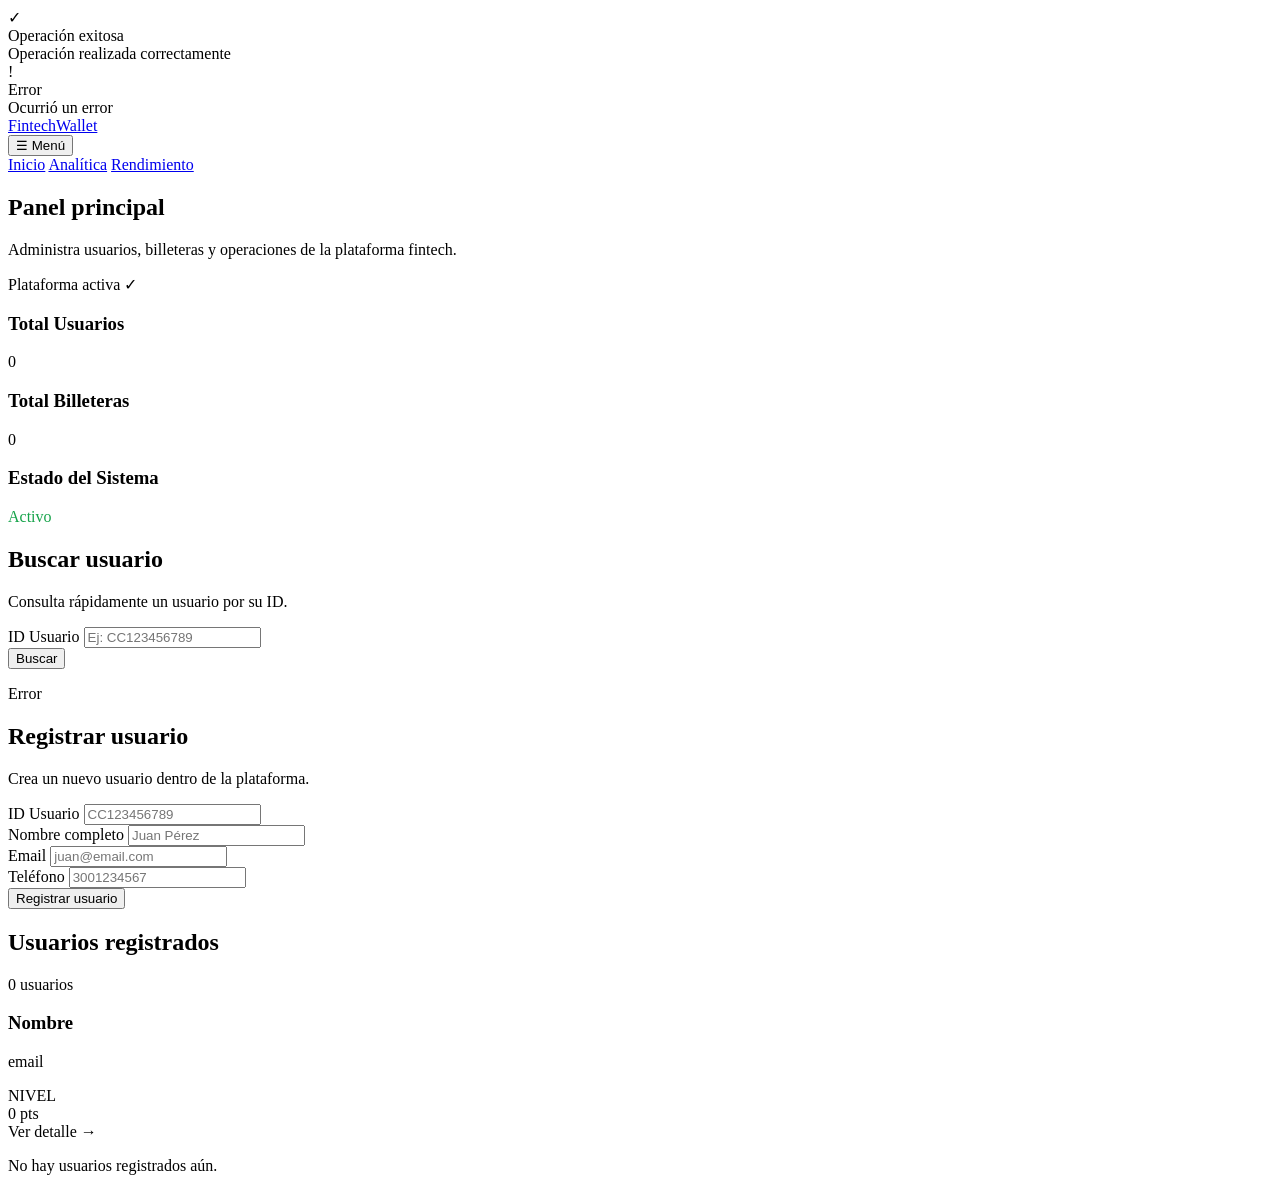
<file: billetera/src/main/resources/templates/index.html>
<!DOCTYPE html>
<html xmlns:th="http://www.thymeleaf.org">
<head>
    <meta charset="UTF-8">
    <title>FintechWallet</title>
<meta name="viewport" content="width=device-width, initial-scale=1.0">
    <link rel="stylesheet" th:href="@{/css/index.css}">
</head>

<body>
    <div th:if="${toast}" class="toast-center toast-success">
    <div class="toast-icon">✓</div>
    <div class="toast-title">Operación exitosa</div>
    <div class="toast-message" th:text="${toast}">
        Operación realizada correctamente
    </div>
</div>

<div th:if="${toastError}" class="toast-center toast-error">
    <div class="toast-icon">!</div>
    <div class="toast-title">Error</div>
    <div class="toast-message" th:text="${toastError}">
        Ocurrió un error
    </div>
</div>
<nav class="navbar">
    <a href="/" class="brand">
        <span class="brand-icon"></span>
        <span>FintechWallet</span>
    </a>

    <div class="menu-wrapper">
        <button type="button" class="menu-btn" onclick="toggleMenu(event)">
            ☰ Menú
        </button>

        <div id="dropdownMenu" class="dropdown-menu">
            <a href="/"> Inicio</a>
            <a href="/analitica">Analítica</a>
            <a href="/rendimiento"> Rendimiento</a>
        </div>
    </div>
</nav>

<div class="container">

    <div class="hero">
        <div>
            <h2>Panel principal</h2>
            <p>Administra usuarios, billeteras y operaciones de la plataforma fintech.</p>
        </div>
        <div class="hero-status">Plataforma activa ✓</div>
    </div>

    <div class="stats">
        <div class="stat-card">
            <h3>Total Usuarios</h3>
            <p th:text="${totalUsuarios}">0</p>
        </div>

        <div class="stat-card">
            <h3>Total Billeteras</h3>
            <p th:text="${totalBilleteras}">0</p>
        </div>

        <div class="stat-card">
            <h3>Estado del Sistema</h3>
            <p style="color:#16a34a;">Activo</p>
        </div>
    </div>

    <div class="dashboard-grid">

        <div>
            <div class="section">
                <h2>Buscar usuario</h2>
                <p class="section-subtitle">Consulta rápidamente un usuario por su ID.</p>

                <form action="/usuario/buscar" method="get" class="search-form">
                    <div class="form-group">
                        <label>ID Usuario</label>
                        <input type="text" name="id" placeholder="Ej: CC123456789" required/>
                    </div>

                    <button type="submit" class="btn btn-secondary" style="margin:0;">
                        Buscar
                    </button>
                </form>

                <p th:if="${errorBusqueda != null}"
                   class="error-msg"
                   th:text="${errorBusqueda}">
                    Error
                </p>
            </div>

            <div class="section">
                <h2>Registrar usuario</h2>
                <p class="section-subtitle">Crea un nuevo usuario dentro de la plataforma.</p>

                <form action="/usuario/registrar" method="post">
                    <div class="form-grid">
                        <div class="form-group">
                            <label>ID Usuario</label>
                            <input type="text" name="id" placeholder="CC123456789" required/>
                        </div>

                        <div class="form-group">
                            <label>Nombre completo</label>
                            <input type="text" name="nombre" placeholder="Juan Pérez" required/>
                        </div>

                        <div class="form-group full">
                            <label>Email</label>
                            <input type="email" name="email" placeholder="juan@email.com" required/>
                        </div>

                        <div class="form-group full">
                            <label>Teléfono</label>
                            <input type="text" name="telefono" placeholder="3001234567" required/>
                        </div>
                    </div>

                    <button type="submit" class="btn">
                        Registrar usuario
                    </button>
                </form>
            </div>
        </div>

        <div class="section users-section">
            <div class="users-header">
                <h2>Usuarios registrados</h2>
                <span class="users-count" th:text="${totalUsuarios} + ' usuarios'">0 usuarios</span>
            </div>

            <div th:if="${totalUsuarios > 0}" class="users-grid">
                <div th:each="usuario : ${usuarios}" class="user-card">
                    <h3 th:text="${usuario.nombre}">Nombre</h3>
                    <p th:text="${usuario.email}">email</p>

                    <span class="badge"
                          th:classappend="${usuario.nivel.name() == 'BRONCE' ? 'badge-bronce' : (usuario.nivel.name() == 'PLATA' ? 'badge-plata' : (usuario.nivel.name() == 'ORO' ? 'badge-oro' : 'badge-platino'))}"
                          th:text="${usuario.nivel}">
                        NIVEL
                    </span>

                    <div class="user-meta">
                        <span class="points">
                            <span th:text="${usuario.puntosTotales}">0</span> pts
                        </span>
                    </div>

                    <a th:href="@{/usuarios/{id}(id=${usuario.id})}" class="btn-outline">
                        Ver detalle →
                    </a>
                </div>
            </div>

            <p th:if="${totalUsuarios == 0}" class="empty">
                No hay usuarios registrados aún.
            </p>
        </div>

    </div>
</div>
<script th:src="@{/js/toast.js}"></script>
<script>
    function toggleMenu(event) {
        event.stopPropagation();
        const menu = document.getElementById('dropdownMenu');
        menu.classList.toggle('show');
    }

    document.addEventListener('click', function(event) {
        const menu = document.getElementById('dropdownMenu');
        const wrapper = document.querySelector('.menu-wrapper');

        if (menu && wrapper && !wrapper.contains(event.target)) {
            menu.classList.remove('show');
        }
    });
     document.addEventListener("DOMContentLoaded", function () {
        const toasts = document.querySelectorAll(".toast-center");

        toasts.forEach(function (toast) {
            setTimeout(function () {
                toast.classList.add("hide");

                setTimeout(function () {
                    toast.remove();
                }, 300);
            }, 2000);
        });
    });
</script>
<script th:src="@{/js/validaciones.js}"></script>
</body>
</html>
</file>
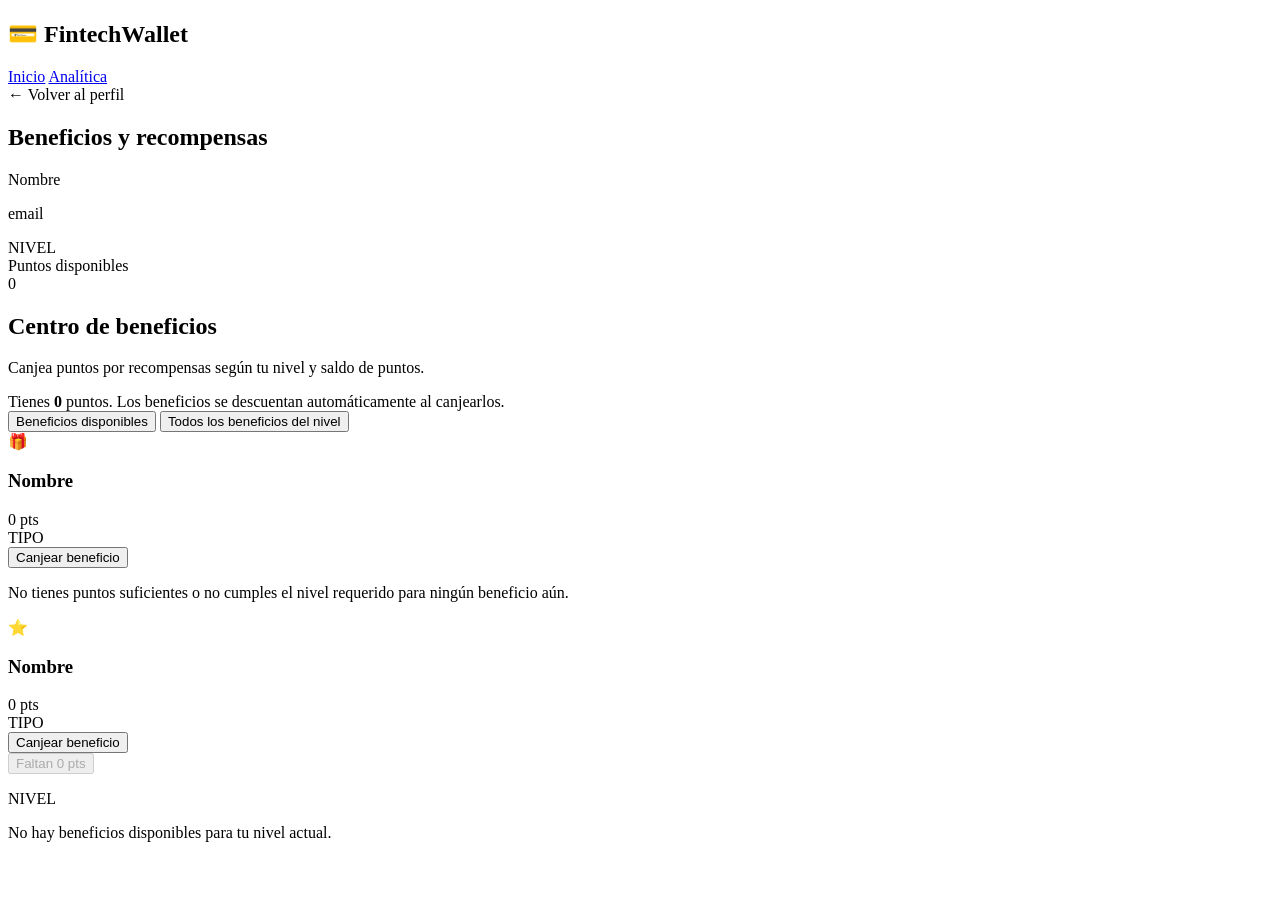
<file: billetera/src/main/resources/templates/beneficios.html>
<!DOCTYPE html>
<html xmlns:th="http://www.thymeleaf.org">
<head>
    <meta name="viewport" content="width=device-width, initial-scale=1.0">
    <meta charset="UTF-8">
    <title>Beneficios - FintechWallet</title>
    <link rel="stylesheet" th:href="@{/css/beneficios.css}"/>
</head>

<body>
<nav class="navbar">
    <h1>💳 FintechWallet</h1>
    <div>
        <a href="/">Inicio</a>
        <a href="/analitica">Analítica</a>
    </div>
</nav>

<div class="container">
    <a th:href="@{/usuarios/{id}(id=${usuario.id})}" class="back-link">← Volver al perfil</a>

    <div class="hero">
        <div>
            <h2>Beneficios y recompensas</h2>
            <p th:text="${usuario.nombre}">Nombre</p>
            <p th:text="${usuario.email}">email</p>
            <span class="badge"
                  th:classappend="${usuario.nivel.name() == 'BRONCE' ? 'badge-bronce' : (usuario.nivel.name() == 'PLATA' ? 'badge-plata' : (usuario.nivel.name() == 'ORO' ? 'badge-oro' : 'badge-platino'))}"
                  th:text="${usuario.nivel}">
                NIVEL
            </span>
        </div>

        <div class="hero-side">
            <div class="puntos-label">Puntos disponibles</div>
            <div class="puntos-big" th:text="${usuario.puntosTotales}">0</div>
        </div>
    </div>

    <div class="section">
        <div class="section-header">
            <div>
                <h2>Centro de beneficios</h2>
                <p class="section-subtitle">Canjea puntos por recompensas según tu nivel y saldo de puntos.</p>
            </div>
        </div>

        <div class="info-puntos">
            Tienes <strong th:text="${usuario.puntosTotales}">0</strong> puntos.
            Los beneficios se descuentan automáticamente al canjearlos.
        </div>

        <div class="tabs">
            <button type="button" class="tab-btn active" onclick="showTab('disponibles', this)">
                Beneficios disponibles
            </button>
            <button type="button" class="tab-btn" onclick="showTab('todos', this)">
                Todos los beneficios del nivel
            </button>
        </div>

        <div id="disponibles" class="tab-content active">
            <div class="beneficios-grid">
                <div th:each="b : ${beneficiosDisponibles}" class="beneficio-card">
                    <div class="beneficio-icon">🎁</div>
                    <h3 th:text="${b.nombre}">Nombre</h3>
                    <div class="beneficio-pts" th:text="${b.puntosRequeridos} + ' pts'">0 pts</div>
                    <span class="beneficio-tipo"
                          th:classappend="|tipo-${b.tipo}|"
                          th:text="${b.tipo}">
                        TIPO
                    </span>

                    <div class="beneficio-actions">
                        <form th:action="@{/beneficios/canjear}" method="post">
                            <input type="hidden" name="usuarioId" th:value="${usuario.id}"/>
                            <input type="hidden" name="beneficioId" th:value="${b.id}"/>
                            <button type="submit" class="btn"
                                    onclick="return confirm('¿Deseas canjear este beneficio?')">
                                Canjear beneficio
                            </button>
                        </form>
                    </div>
                </div>
            </div>

            <p th:if="${beneficiosDisponibles == null}" class="empty">
                No tienes puntos suficientes o no cumples el nivel requerido para ningún beneficio aún.
            </p>
        </div>

        <div id="todos" class="tab-content">
            <div class="beneficios-grid">
                <div th:each="b : ${todosBeneficios}" class="beneficio-card">
                    <div class="beneficio-icon">⭐</div>
                    <h3 th:text="${b.nombre}">Nombre</h3>
                    <div class="beneficio-pts" th:text="${b.puntosRequeridos} + ' pts requeridos'">0 pts</div>
                    <span class="beneficio-tipo"
                          th:classappend="|tipo-${b.tipo}|"
                          th:text="${b.tipo}">
                        TIPO
                    </span>

                    <div class="beneficio-actions" th:if="${usuario.puntosTotales >= b.puntosRequeridos}">
                        <form th:action="@{/beneficios/canjear}" method="post">
                            <input type="hidden" name="usuarioId" th:value="${usuario.id}"/>
                            <input type="hidden" name="beneficioId" th:value="${b.id}"/>
                            <button type="submit" class="btn"
                                    onclick="return confirm('¿Deseas canjear este beneficio?')">
                                Canjear beneficio
                            </button>
                        </form>
                    </div>

                    <div class="beneficio-actions" th:if="${usuario.puntosTotales < b.puntosRequeridos}">
                        <button class="btn-disabled" disabled>
                            Faltan <span th:text="${b.puntosRequeridos - usuario.puntosTotales}">0</span> pts
                        </button>
                    </div>

                    <p class="nivel-req" th:text="'Nivel requerido: ' + ${b.nivelRequerido}">NIVEL</p>
                </div>
            </div>

            <p th:if="${todosBeneficios == null}" class="empty">
                No hay beneficios disponibles para tu nivel actual.
            </p>
        </div>
    </div>
</div>

<script>
    function showTab(tabId, button) {
        document.querySelectorAll('.tab-content').forEach(function(tab) {
            tab.classList.remove('active');
        });

        document.querySelectorAll('.tab-btn').forEach(function(btn) {
            btn.classList.remove('active');
        });

        document.getElementById(tabId).classList.add('active');
        button.classList.add('active');
    }
</script>
</body>
</html>
</file>
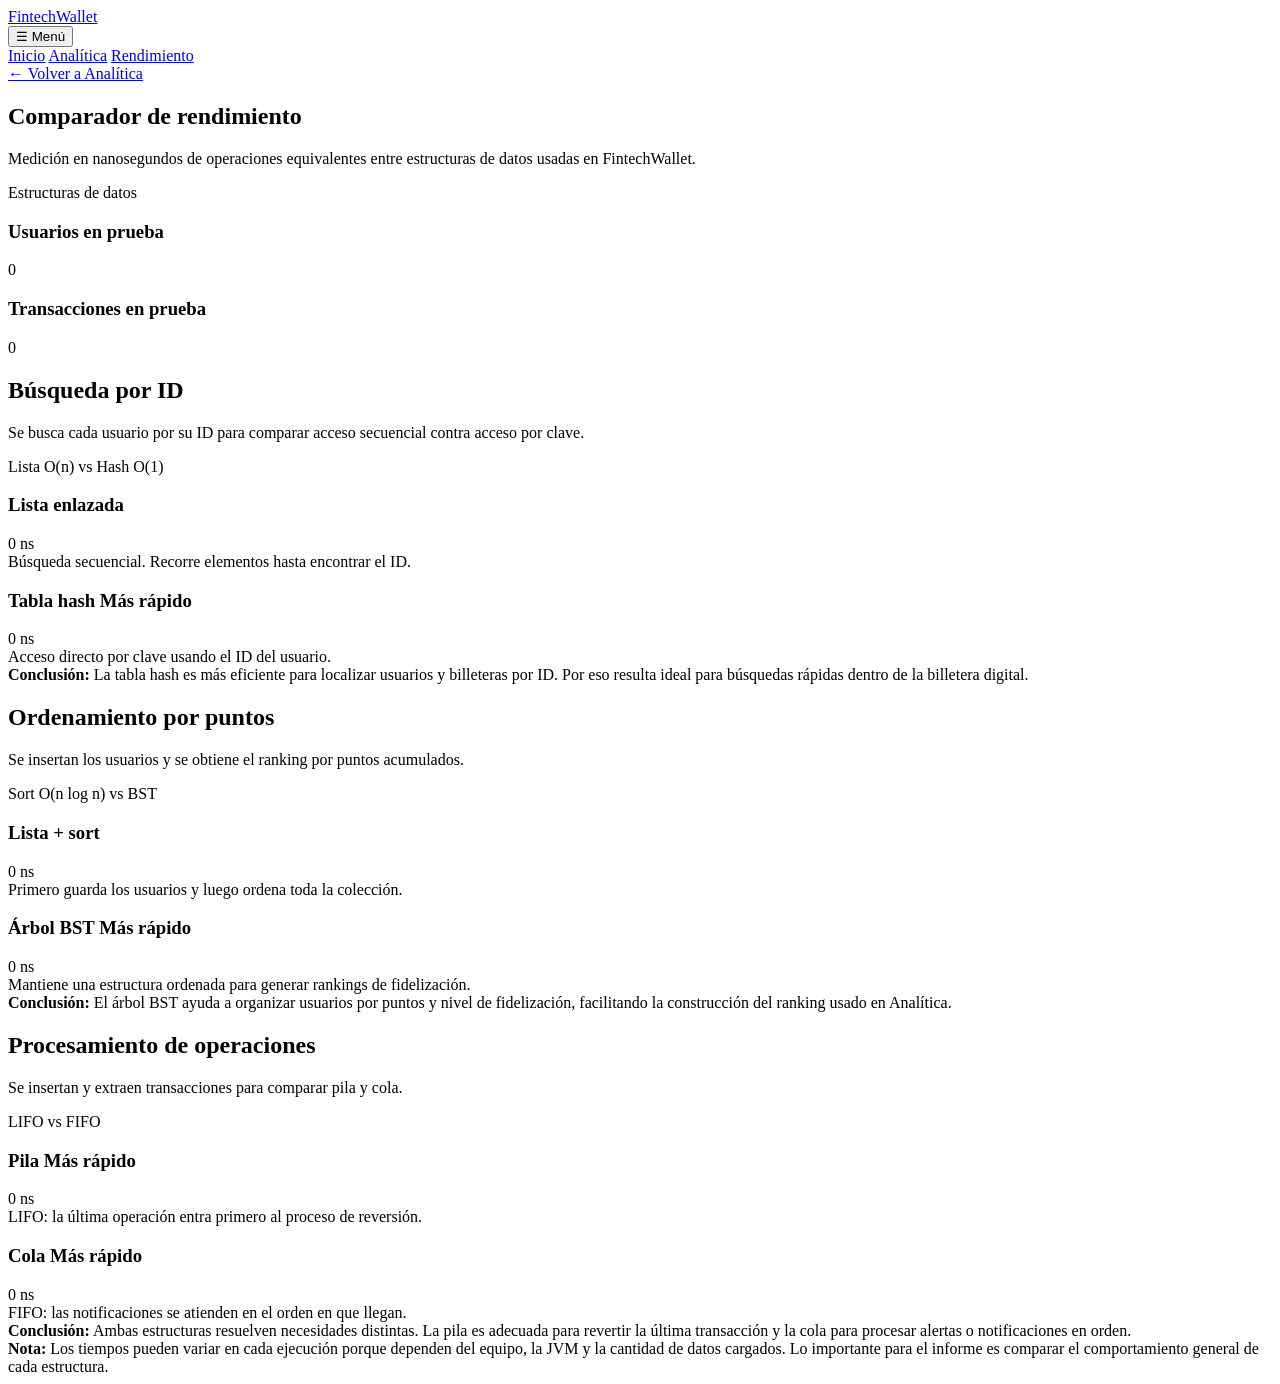
<file: billetera/src/main/resources/templates/rendimiento.html>
<!DOCTYPE html>
<html xmlns:th="http://www.thymeleaf.org">
<head>
    <meta name="viewport" content="width=device-width, initial-scale=1.0">
    <meta charset="UTF-8">
    <title>Rendimiento - FintechWallet</title>
    <link rel="stylesheet" th:href="@{/css/rendimiento.css}"/>
</head>

<body>
<nav class="navbar">
    <a href="/" class="brand">
        <span class="brand-icon"></span>
        <span>FintechWallet</span>
    </a>

    <div class="menu-wrapper">
        <button type="button" class="menu-btn" onclick="toggleMenu(event)">
            ☰ Menú
        </button>

        <div id="dropdownMenu" class="dropdown-menu">
            <a href="/"> Inicio</a>
            <a href="/analitica"> Analítica</a>
            <a href="/rendimiento"> Rendimiento</a>
        </div>
    </div>
</nav>

<div class="container">
    <a href="/analitica" class="back-link">← Volver a Analítica</a>

    <div class="hero">
        <div>
            <h2>Comparador de rendimiento</h2>
            <p>
                Medición en nanosegundos de operaciones equivalentes entre estructuras de datos usadas en FintechWallet.
            </p>
        </div>
        <div class="hero-badge">Estructuras de datos</div>
    </div>

    <div class="stats-row">
        <div class="stat-card">
            <h3>Usuarios en prueba</h3>
            <p th:text="${totalUsuarios}">0</p>
        </div>

        <div class="stat-card">
            <h3>Transacciones en prueba</h3>
            <p th:text="${totalTransacciones}">0</p>
        </div>
    </div>

    <div class="section">
        <div class="section-header">
            <div>
                <h2> Búsqueda por ID</h2>
                <p>Se busca cada usuario por su ID para comparar acceso secuencial contra acceso por clave.</p>
            </div>
            <span class="complexity-badge">Lista O(n) vs Hash O(1)</span>
        </div>

        <div class="comparacion">
            <div class="estructura-card" th:classappend="${tiempoLista > tiempoHash ? 'perdedor' : 'ganador'}">
                <h3>Lista enlazada</h3>
                <div class="tiempo" th:text="${tiempoLista} + ' ns'">0 ns</div>
                <div class="operacion">Búsqueda secuencial. Recorre elementos hasta encontrar el ID.</div>
            </div>

            <div class="estructura-card" th:classappend="${tiempoHash <= tiempoLista ? 'ganador' : 'perdedor'}">
                <h3>
                    Tabla hash
                    <span class="badge-ganador" th:if="${tiempoHash <= tiempoLista}">Más rápido</span>
                </h3>
                <div class="tiempo" th:text="${tiempoHash} + ' ns'">0 ns</div>
                <div class="operacion">Acceso directo por clave usando el ID del usuario.</div>
            </div>
        </div>

        <div class="conclusion">
            <strong>Conclusión:</strong> La tabla hash es más eficiente para localizar usuarios y billeteras por ID.
            Por eso resulta ideal para búsquedas rápidas dentro de la billetera digital.
        </div>
    </div>

    <div class="section">
        <div class="section-header">
            <div>
                <h2> Ordenamiento por puntos</h2>
                <p>Se insertan los usuarios y se obtiene el ranking por puntos acumulados.</p>
            </div>
            <span class="complexity-badge">Sort O(n log n) vs BST</span>
        </div>

        <div class="comparacion">
            <div class="estructura-card" th:classappend="${tiempoListaSort > tiempoBST ? 'perdedor' : 'ganador'}">
                <h3>Lista + sort</h3>
                <div class="tiempo" th:text="${tiempoListaSort} + ' ns'">0 ns</div>
                <div class="operacion">Primero guarda los usuarios y luego ordena toda la colección.</div>
            </div>

            <div class="estructura-card" th:classappend="${tiempoBST <= tiempoListaSort ? 'ganador' : 'perdedor'}">
                <h3>
                    Árbol BST
                    <span class="badge-ganador" th:if="${tiempoBST <= tiempoListaSort}">Más rápido</span>
                </h3>
                <div class="tiempo" th:text="${tiempoBST} + ' ns'">0 ns</div>
                <div class="operacion">Mantiene una estructura ordenada para generar rankings de fidelización.</div>
            </div>
        </div>

        <div class="conclusion">
            <strong>Conclusión:</strong> El árbol BST ayuda a organizar usuarios por puntos y nivel de fidelización,
            facilitando la construcción del ranking usado en Analítica.
        </div>
    </div>

    <div class="section">
        <div class="section-header">
            <div>
                <h2> Procesamiento de operaciones</h2>
                <p>Se insertan y extraen transacciones para comparar pila y cola.</p>
            </div>
            <span class="complexity-badge">LIFO vs FIFO</span>
        </div>

        <div class="comparacion">
            <div class="estructura-card" th:classappend="${tiempoPila > tiempoCola ? 'perdedor' : 'ganador'}">
                <h3>
                    Pila
                    <span class="badge-ganador" th:if="${tiempoPila <= tiempoCola}">Más rápido</span>
                </h3>
                <div class="tiempo" th:text="${tiempoPila} + ' ns'">0 ns</div>
                <div class="operacion">LIFO: la última operación entra primero al proceso de reversión.</div>
            </div>

            <div class="estructura-card" th:classappend="${tiempoCola <= tiempoPila ? 'ganador' : 'perdedor'}">
                <h3>
                    Cola
                    <span class="badge-ganador" th:if="${tiempoCola <= tiempoPila}">Más rápido</span>
                </h3>
                <div class="tiempo" th:text="${tiempoCola} + ' ns'">0 ns</div>
                <div class="operacion">FIFO: las notificaciones se atienden en el orden en que llegan.</div>
            </div>
        </div>

        <div class="conclusion">
            <strong>Conclusión:</strong> Ambas estructuras resuelven necesidades distintas. La pila es adecuada para
            revertir la última transacción y la cola para procesar alertas o notificaciones en orden.
        </div>
    </div>

    <div class="footer-note">
        <strong>Nota:</strong> Los tiempos pueden variar en cada ejecución porque dependen del equipo, la JVM y la cantidad
        de datos cargados. Lo importante para el informe es comparar el comportamiento general de cada estructura.
    </div>
</div>

<script>
    function toggleMenu(event) {
        event.stopPropagation();
        const menu = document.getElementById('dropdownMenu');
        menu.classList.toggle('show');
    }

    document.addEventListener('click', function(event) {
        const menu = document.getElementById('dropdownMenu');
        const wrapper = document.querySelector('.menu-wrapper');

        if (menu && wrapper && !wrapper.contains(event.target)) {
            menu.classList.remove('show');
        }
    });
</script>
</body>
</html>
</file>
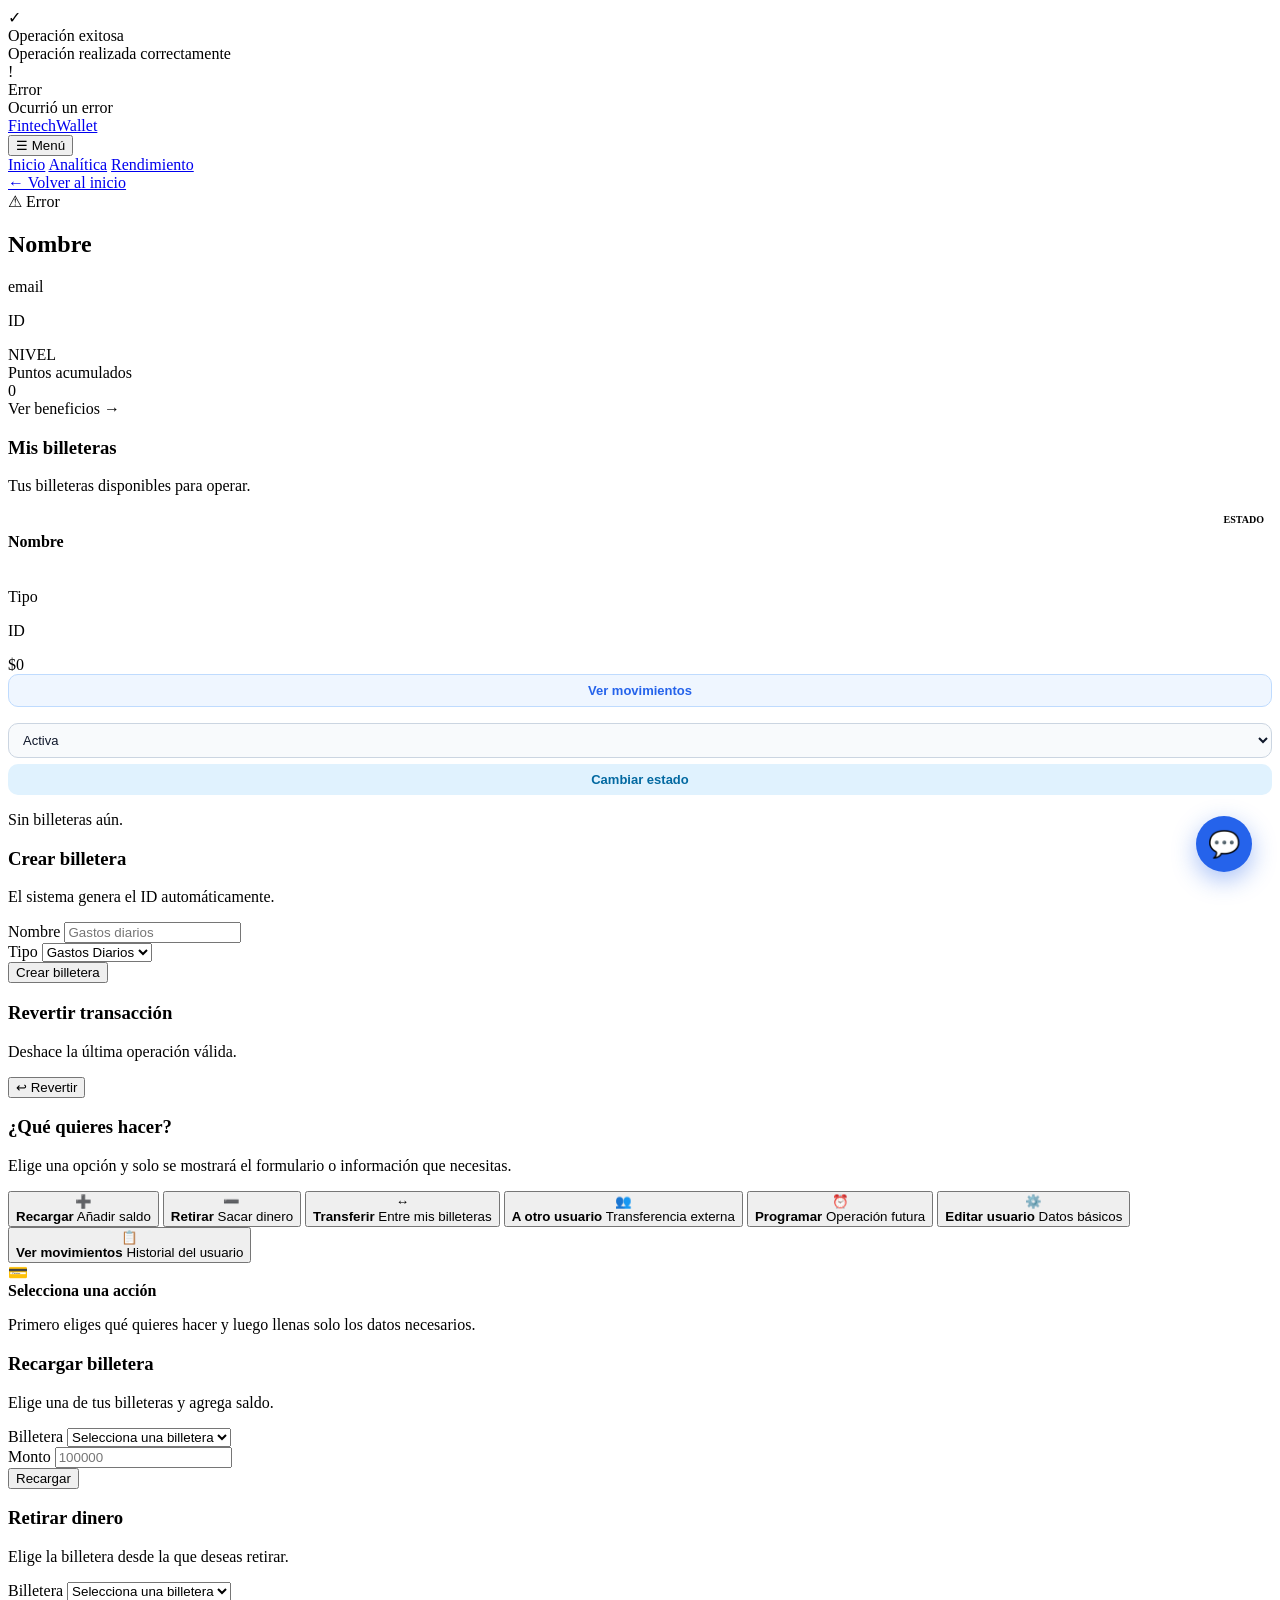
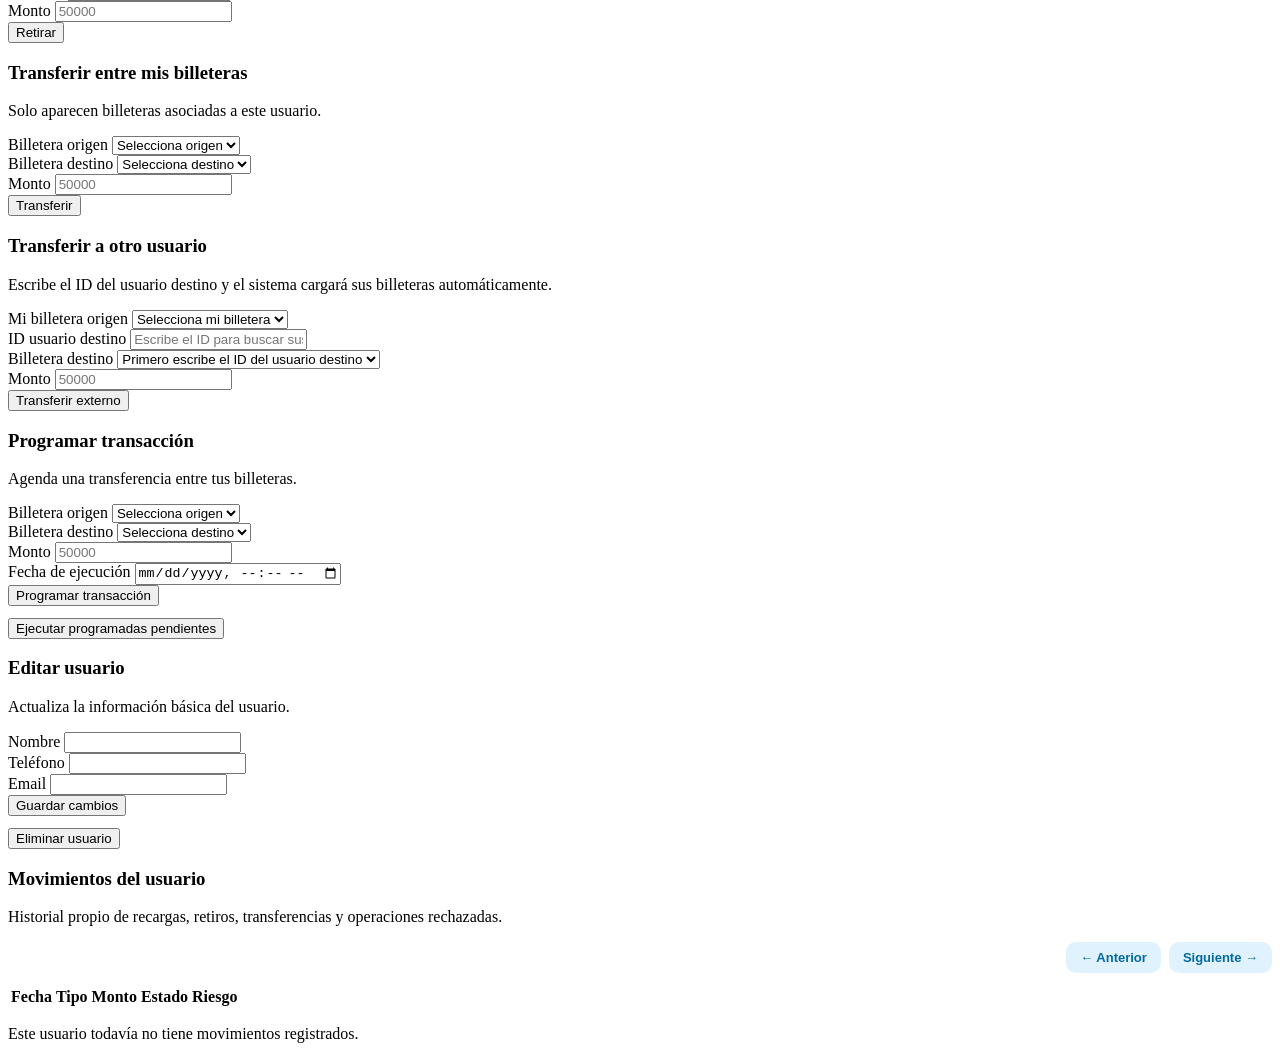
<file: billetera/src/main/resources/templates/usuario.html>
<!DOCTYPE html>
<html xmlns:th="http://www.thymeleaf.org">
<head>
    <meta name="viewport" content="width=device-width, initial-scale=1.0">
    <meta charset="UTF-8">
    <title>Usuario - FintechWallet</title>
    <link rel="stylesheet" th:href="@{/css/usuario.css}"/>
</head>

<body>
<div th:if="${toast}" class="toast-center toast-success">
    <div class="toast-icon">✓</div>
    <div class="toast-title">Operación exitosa</div>
    <div class="toast-message" th:text="${toast}">
        Operación realizada correctamente
    </div>
</div>

<div th:if="${toastError}" class="toast-center toast-error">
    <div class="toast-icon">!</div>
    <div class="toast-title">Error</div>
    <div class="toast-message" th:text="${toastError}">
        Ocurrió un error
    </div>
</div>

<nav class="navbar">
    <a href="/" class="brand">
        <span class="brand-icon"></span>
        <span>FintechWallet</span>
    </a>

    <div class="menu-wrapper">
        <button type="button" class="menu-btn" onclick="toggleMenu(event)">
            ☰ Menú
        </button>

        <div id="dropdownMenu" class="dropdown-menu">
            <a href="/"> Inicio</a>
            <a href="/analitica"> Analítica</a>
            <a href="/rendimiento"> Rendimiento</a>
        </div>
    </div>
</nav>

<div class="container">
    <a href="/" class="back-link">← Volver al inicio</a>

    <div th:if="${error}" class="error-box">
        ⚠ <span th:text="${error}">Error</span>
    </div>

    <div class="wallet-hero">
        <div>
            <h2 th:text="${usuario.nombre}">Nombre</h2>
            <p th:text="${usuario.email}">email</p>
            <p th:text="'ID: ' + ${usuario.id}">ID</p>
        </div>

        <div class="hero-side">
            <span class="badge"
                  th:classappend="${usuario.nivel.name() == 'BRONCE' ? 'badge-bronce' : (usuario.nivel.name() == 'PLATA' ? 'badge-plata' : (usuario.nivel.name() == 'ORO' ? 'badge-oro' : 'badge-platino'))}"
                  th:text="${usuario.nivel}">
                NIVEL
            </span>

            <div class="puntos-label">Puntos acumulados</div>
            <div class="puntos-big" th:text="${usuario.puntosTotales}">0</div>

            <a th:href="@{/beneficios/{id}(id=${usuario.id})}" class="btn-beneficios">
                Ver beneficios →
            </a>
        </div>
    </div>

    <div class="layout">
        <div>
            <div class="section">
                <h3>Mis billeteras</h3>
                <p class="section-subtitle">Tus billeteras disponibles para operar.</p>

                <div th:if="${not #lists.isEmpty(usuario.billeteras)}" class="wallet-list">
                    <div th:each="billetera : ${usuario.billeteras}" class="billetera-card"
                         th:style="${billetera.estado.name() == 'BLOQUEADA' ? 'opacity:0.6;border-color:#fecaca;' : (billetera.estado.name() == 'INACTIVA' ? 'opacity:0.75;border-color:#e2e8f0;' : '')}">

                        <div style="display:flex;justify-content:space-between;align-items:flex-start;">
                            <h4 th:text="${billetera.nombre}">Nombre</h4>
                            <span th:text="${billetera.estado}"
                                  th:style="${billetera.estado.name() == 'ACTIVA' ? 'background:#dcfce7;color:#166534;' : (billetera.estado.name() == 'BLOQUEADA' ? 'background:#fee2e2;color:#991b1b;' : 'background:#f1f5f9;color:#475569;')}"
                                  style="font-size:10px;font-weight:900;padding:3px 8px;border-radius:999px;">
                                ESTADO
                            </span>
                        </div>

                        <p th:text="${billetera.tipo}">Tipo</p>
                        <p th:text="'ID: ' + ${billetera.id}">ID</p>

                        <span class="saldo"
                              th:text="'$' + ${#numbers.formatDecimal(billetera.saldo,0,'COMMA',0,'POINT')}">
                            $0
                        </span>

                        <button type="button"
                                th:data-id="${billetera.id}"
                                th:data-nombre="${billetera.nombre}"
                                onclick="verMovimientosBilletera(this.dataset.id, this.dataset.nombre)"
                                style="width:100%;background:#eff6ff;color:#2563eb;border:1px solid #bfdbfe;
                                border-radius:10px;padding:8px;font-size:13px;
                                font-weight:800;cursor:pointer;margin-bottom:6px;">
                            Ver movimientos
                        </button>

                        <form th:action="@{/billetera/estado}" method="post" style="margin-top:10px;">
                            <input type="hidden" name="billeteraId" th:value="${billetera.id}"/>
                            <input type="hidden" name="usuarioId" th:value="${usuario.id}"/>

                            <select name="estado"
                                    style="width:100%;background:#f8fafc;border:1px solid #cbd5e1;
                                           border-radius:10px;padding:8px 10px;font-size:13px;
                                           color:#0f172a;margin-bottom:6px;">
                                <option value="ACTIVA"
                                        th:selected="${billetera.estado.name() == 'ACTIVA'}">
                                    Activa
                                </option>
                                <option value="INACTIVA"
                                        th:selected="${billetera.estado.name() == 'INACTIVA'}">
                                    Inactiva
                                </option>
                                <option value="BLOQUEADA"
                                        th:selected="${billetera.estado.name() == 'BLOQUEADA'}">
                                    Bloqueada
                                </option>
                            </select>

                            <button type="submit"
                                    style="width:100%;background:#e0f2fe;color:#0369a1;border:none;
                                           border-radius:10px;padding:8px;font-size:13px;
                                           font-weight:800;cursor:pointer;">
                                Cambiar estado
                            </button>
                        </form>
                    </div>
                </div>

                <p th:if="${#lists.isEmpty(usuario.billeteras)}" class="empty">
                    Sin billeteras aún.
                </p>
            </div>

            <div class="section">
                <h3>Crear billetera</h3>
                <p class="section-subtitle">El sistema genera el ID automáticamente.</p>

                <form th:action="@{/billetera/crear}" method="post">
                    <input type="hidden" name="usuarioId" th:value="${usuario.id}"/>

                    <div class="form-group">
                        <label>Nombre</label>
                        <input type="text" name="nombre" placeholder="Gastos diarios" required/>
                    </div>

                    <div class="form-group">
                        <label>Tipo</label>
                        <select name="tipo">
                            <option value="GASTOS_DIARIOS">Gastos Diarios</option>
                            <option value="AHORRO">Ahorro</option>
                            <option value="COMPRAS">Compras</option>
                            <option value="TRANSPORTE">Transporte</option>
                            <option value="INVERSION">Inversión</option>
                        </select>
                    </div>

                    <button type="submit" class="btn">Crear billetera</button>
                </form>
            </div>

            <div class="mini-revert-card">
                <div>
                    <h3>Revertir transacción</h3>
                    <p>Deshace la última operación válida.</p>
                </div>

                <form th:action="@{/transaccion/revertir}" method="post">
                    <input type="hidden" name="usuarioId" th:value="${usuario.id}"/>
                    <button type="submit" class="btn-mini-danger"
                            onclick="return confirm('¿Seguro que deseas revertir la última transacción?')">
                        ↩ Revertir
                    </button>
                </form>
            </div>
        </div>

        <div class="actions-panel">
            <div class="actions-header">
                <h3>¿Qué quieres hacer?</h3>
                <p>Elige una opción y solo se mostrará el formulario o información que necesitas.</p>
            </div>

            <div class="quick-actions">
                <button type="button" class="action-btn" onclick="showAction('recargar', this)">
                    <div class="action-icon">➕</div>
                    <strong>Recargar</strong>
                    <span>Añadir saldo</span>
                </button>

                <button type="button" class="action-btn" onclick="showAction('retirar', this)">
                    <div class="action-icon">➖</div>
                    <strong>Retirar</strong>
                    <span>Sacar dinero</span>
                </button>

                <button type="button" class="action-btn" onclick="showAction('transferir', this)">
                    <div class="action-icon">↔️</div>
                    <strong>Transferir</strong>
                    <span>Entre mis billeteras</span>
                </button>

                <button type="button" class="action-btn" onclick="showAction('externa', this)">
                    <div class="action-icon">👥</div>
                    <strong>A otro usuario</strong>
                    <span>Transferencia externa</span>
                </button>

                <button type="button" class="action-btn" onclick="showAction('programar', this)">
                    <div class="action-icon">⏰</div>
                    <strong>Programar</strong>
                    <span>Operación futura</span>
                </button>

                <button type="button" class="action-btn" onclick="showAction('editar', this)">
                    <div class="action-icon">⚙️</div>
                    <strong>Editar usuario</strong>
                    <span>Datos básicos</span>
                </button>

                <button type="button" class="action-btn" onclick="showAction('movimientos', this)">
                    <div class="action-icon">📋</div>
                    <strong>Ver movimientos</strong>
                    <span>Historial del usuario</span>
                </button>
            </div>

            <div class="forms-area">
                <div id="default-form" class="default-message">
                    <div>💳</div>
                    <strong>Selecciona una acción</strong>
                    <p>Primero eliges qué quieres hacer y luego llenas solo los datos necesarios.</p>
                </div>

                <div id="recargar" class="action-form">
                    <h3>Recargar billetera</h3>
                    <p class="section-subtitle">Elige una de tus billeteras y agrega saldo.</p>

                    <form th:action="@{/transaccion/recarga}" method="post">
                        <input type="hidden" name="usuarioId" th:value="${usuario.id}"/>

                        <div class="form-grid">
                            <div class="form-group">
                                <label>Billetera</label>
                                <select name="billeteraId" required>
                                    <option value="">Selecciona una billetera</option>
                                    <option th:each="b : ${usuario.billeteras}"
                                            th:value="${b.id}"
                                            th:text="${b.nombre + ' - ' + b.tipo + ' - $' + #numbers.formatDecimal(b.saldo,0,'COMMA',0,'POINT')}">
                                        Billetera
                                    </option>
                                </select>
                            </div>

                            <div class="form-group">
                                <label>Monto</label>
                                <input type="number" name="monto" placeholder="100000" min="1" required/>
                            </div>
                        </div>

                        <button type="submit" class="btn btn-green">Recargar</button>
                    </form>
                </div>

                <div id="retirar" class="action-form">
                    <h3>Retirar dinero</h3>
                    <p class="section-subtitle">Elige la billetera desde la que deseas retirar.</p>

                    <form th:action="@{/transaccion/retiro}" method="post">
                        <input type="hidden" name="usuarioId" th:value="${usuario.id}"/>

                        <div class="form-grid">
                            <div class="form-group">
                                <label>Billetera</label>
                                <select name="billeteraId" required>
                                    <option value="">Selecciona una billetera</option>
                                    <option th:each="b : ${usuario.billeteras}"
                                            th:value="${b.id}"
                                            th:text="${b.nombre + ' - ' + b.tipo + ' - $' + #numbers.formatDecimal(b.saldo,0,'COMMA',0,'POINT')}">
                                        Billetera
                                    </option>
                                </select>
                            </div>

                            <div class="form-group">
                                <label>Monto</label>
                                <input type="number" name="monto" placeholder="50000" min="1" required/>
                            </div>
                        </div>

                        <button type="submit" class="btn btn-red">Retirar</button>
                    </form>
                </div>

                <div id="transferir" class="action-form">
                    <h3>Transferir entre mis billeteras</h3>
                    <p class="section-subtitle">Solo aparecen billeteras asociadas a este usuario.</p>

                    <form th:action="@{/transaccion/transferencia}" method="post">
                        <input type="hidden" name="usuarioId" th:value="${usuario.id}"/>

                        <div class="form-grid">
                            <div class="form-group">
                                <label>Billetera origen</label>
                                <select name="origenId" required>
                                    <option value="">Selecciona origen</option>
                                    <option th:each="b : ${usuario.billeteras}"
                                            th:value="${b.id}"
                                            th:text="${b.nombre + ' - ' + b.tipo + ' - $' + #numbers.formatDecimal(b.saldo,0,'COMMA',0,'POINT')}">
                                        Origen
                                    </option>
                                </select>
                            </div>

                            <div class="form-group">
                                <label>Billetera destino</label>
                                <select name="destinoId" required>
                                    <option value="">Selecciona destino</option>
                                    <option th:each="b : ${usuario.billeteras}"
                                            th:value="${b.id}"
                                            th:text="${b.nombre + ' - ' + b.tipo + ' - $' + #numbers.formatDecimal(b.saldo,0,'COMMA',0,'POINT')}">
                                        Destino
                                    </option>
                                </select>
                            </div>

                            <div class="form-group full">
                                <label>Monto</label>
                                <input type="number" name="monto" placeholder="50000" min="1" required/>
                            </div>
                        </div>

                        <button type="submit" class="btn">Transferir</button>
                    </form>
                </div>

                <div id="externa" class="action-form">
                    <h3>Transferir a otro usuario</h3>
                    <p class="section-subtitle">
                        Escribe el ID del usuario destino y el sistema cargará sus billeteras automáticamente.
                    </p>

                    <form th:action="@{/transaccion/transferencia-externa}" method="post">
                        <input type="hidden" name="usuarioId" th:value="${usuario.id}"/>

                        <div class="form-grid">
                            <div class="form-group">
                                <label>Mi billetera origen</label>
                                <select name="origenId" required>
                                    <option value="">Selecciona mi billetera</option>
                                    <option th:each="b : ${usuario.billeteras}"
                                            th:value="${b.id}"
                                            th:text="${b.nombre + ' - ' + b.tipo + ' - $' + #numbers.formatDecimal(b.saldo,0,'COMMA',0,'POINT')}">
                                        Billetera
                                    </option>
                                </select>
                            </div>

                            <div class="form-group">
                                <label>ID usuario destino</label>
                                <input type="text"
                                       name="destinoUsuarioId"
                                       id="destinoUsuarioId"
                                       placeholder="Escribe el ID para buscar sus billeteras."
                                       required/>
                            </div>

                            <div class="form-group">
                                <label>Billetera destino</label>
                                <select name="destinoBilleteraId" id="destinoBilleteraId" required>
                                    <option value="">Primero escribe el ID del usuario destino</option>
                                </select>
                            </div>

                            <div class="form-group">
                                <label>Monto</label>
                                <input type="number" name="monto" placeholder="50000" min="1" step="0.01" required/>
                            </div>
                        </div>

                        <button type="submit" class="btn btn-purple">Transferir externo</button>
                    </form>
                </div>

                <div id="programar" class="action-form">
                    <h3>Programar transacción</h3>
                    <p class="section-subtitle">Agenda una transferencia entre tus billeteras.</p>

                    <form th:action="@{/transaccion/programar}" method="post">
                        <input type="hidden" name="usuarioId" th:value="${usuario.id}"/>

                        <div class="form-grid">
                            <div class="form-group">
                                <label>Billetera origen</label>
                                <select name="origenId" required>
                                    <option value="">Selecciona origen</option>
                                    <option th:each="b : ${usuario.billeteras}"
                                            th:value="${b.id}"
                                            th:text="${b.nombre + ' - ' + b.tipo + ' - $' + #numbers.formatDecimal(b.saldo,0,'COMMA',0,'POINT')}">
                                        Origen
                                    </option>
                                </select>
                            </div>

                            <div class="form-group">
                                <label>Billetera destino</label>
                                <select name="destinoId" required>
                                    <option value="">Selecciona destino</option>
                                    <option th:each="b : ${usuario.billeteras}"
                                            th:value="${b.id}"
                                            th:text="${b.nombre + ' - ' + b.tipo + ' - $' + #numbers.formatDecimal(b.saldo,0,'COMMA',0,'POINT')}">
                                        Destino
                                    </option>
                                </select>
                            </div>

                            <div class="form-group">
                                <label>Monto</label>
                                <input type="number" name="monto" placeholder="50000" min="1" required/>
                            </div>

                            <div class="form-group">
                                <label>Fecha de ejecución</label>
                                <input type="datetime-local" name="fechaEjecucion" required/>
                            </div>
                        </div>

                        <button type="submit" class="btn btn-purple">Programar transacción</button>
                    </form>

                    <form th:action="@{/transaccion/ejecutarProgramadas}" method="post" style="margin-top:12px;">
                        <input type="hidden" name="usuarioId" th:value="${usuario.id}"/>
                        <button type="submit" class="btn btn-soft">Ejecutar programadas pendientes</button>
                    </form>
                </div>

                <div id="editar" class="action-form">
                    <h3>Editar usuario</h3>
                    <p class="section-subtitle">Actualiza la información básica del usuario.</p>

                    <form th:action="@{/usuario/modificar}" method="post">
                        <input type="hidden" name="id" th:value="${usuario.id}"/>

                        <div class="form-grid">
                            <div class="form-group">
                                <label>Nombre</label>
                                <input type="text" name="nombre" th:value="${usuario.nombre}" required/>
                            </div>

                            <div class="form-group">
                                <label>Teléfono</label>
                                <input type="text" name="telefono" th:value="${usuario.telefono}" required/>
                            </div>

                            <div class="form-group full">
                                <label>Email</label>
                                <input type="email" name="email" th:value="${usuario.email}" required/>
                            </div>
                        </div>

                        <button type="submit" class="btn">Guardar cambios</button>
                    </form>

                    <form th:action="@{/usuario/eliminar}" method="post" style="margin-top:12px;">
                        <input type="hidden" name="id" th:value="${usuario.id}"/>
                        <button type="submit" class="btn btn-red"
                                onclick="return confirm('¿Seguro que deseas eliminar este usuario?')">
                            Eliminar usuario
                        </button>
                    </form>
                </div>

                <div id="movimientos" class="action-form">
                    <h3>Movimientos del usuario</h3>
                    <p class="section-subtitle">
                        Historial propio de recargas, retiros, transferencias y operaciones rechazadas.
                    </p>

                    <div th:if="${not #lists.isEmpty(historial)}">
                        <div style="display:flex;justify-content:space-between;align-items:center;margin-bottom:12px;">
                            <span id="pag-info" style="font-size:13px;color:#64748b;font-weight:700;"></span>
                            <div style="display:flex;gap:8px;">
                                <button onclick="cambiarPagina(-1)" id="btn-anterior"
                                        style="background:#e0f2fe;color:#0369a1;border:none;border-radius:10px;
                                               padding:8px 14px;font-size:13px;font-weight:800;cursor:pointer;">
                                    ← Anterior
                                </button>
                                <button onclick="cambiarPagina(1)" id="btn-siguiente"
                                        style="background:#e0f2fe;color:#0369a1;border:none;border-radius:10px;
                                               padding:8px 14px;font-size:13px;font-weight:800;cursor:pointer;">
                                    Siguiente →
                                </button>
                            </div>
                        </div>

                        <div class="movimientos-scroll">
                            <table class="movimientos-table">
                                <thead>
                                <tr>
                                    <th>Fecha</th>
                                    <th>Tipo</th>
                                    <th>Monto</th>
                                    <th>Estado</th>
                                    <th>Riesgo</th>
                                </tr>
                                </thead>
                                <tbody id="tabla-movimientos">
                                </tbody>
                            </table>
                        </div>
                    </div>

                    <p th:if="${#lists.isEmpty(historial)}" class="empty">
                        Este usuario todavía no tiene movimientos registrados.
                    </p>
                </div>
            </div>
        </div>
    </div>
</div>

<script>
    function toggleMenu(event) {
        event.stopPropagation();
        const menu = document.getElementById('dropdownMenu');
        if (menu) {
            menu.classList.toggle('show');
        }
    }

    document.addEventListener('click', function(event) {
        const menu = document.getElementById('dropdownMenu');
        const wrapper = document.querySelector('.menu-wrapper');

        if (menu && wrapper && !wrapper.contains(event.target)) {
            menu.classList.remove('show');
        }
    });

    function showAction(actionId, button) {
        const defaultForm = document.getElementById('default-form');

        if (defaultForm) {
            defaultForm.style.display = 'none';
        }

        document.querySelectorAll('.action-form').forEach(function(form) {
            form.classList.remove('active');
        });

        document.querySelectorAll('.action-btn').forEach(function(btn) {
            btn.classList.remove('active');
        });

        const selectedForm = document.getElementById(actionId);

        if (selectedForm) {
            selectedForm.classList.add('active');

            if (button) {
                button.classList.add('active');
            }

            setTimeout(function () {
                selectedForm.scrollIntoView({
                    behavior: 'smooth',
                    block: 'start'
                });
            }, 120);
        }
    }

    document.addEventListener("DOMContentLoaded", function () {
        const inputUsuarioDestino = document.getElementById("destinoUsuarioId");
        const selectBilleteraDestino = document.getElementById("destinoBilleteraId");

        if (!inputUsuarioDestino || !selectBilleteraDestino) {
            return;
        }

        let timeoutBusqueda;

        function limpiarSelect(mensaje) {
            selectBilleteraDestino.innerHTML = "";
            const option = document.createElement("option");
            option.value = "";
            option.textContent = mensaje;
            selectBilleteraDestino.appendChild(option);
        }

        inputUsuarioDestino.addEventListener("input", function () {
            const usuarioId = inputUsuarioDestino.value.trim();

            clearTimeout(timeoutBusqueda);

            if (!usuarioId) {
                limpiarSelect("Primero escribe el ID del usuario destino");
                return;
            }

            limpiarSelect("Buscando billeteras...");

            timeoutBusqueda = setTimeout(function () {
                fetch("/api/usuarios/" + encodeURIComponent(usuarioId) + "/billeteras")
                    .then(function (response) {
                        if (!response.ok) {
                            throw new Error("No se pudo consultar el usuario");
                        }
                        return response.json();
                    })
                    .then(function (billeteras) {
                        selectBilleteraDestino.innerHTML = "";

                        if (!billeteras || billeteras.length === 0) {
                            limpiarSelect("Este usuario no tiene billeteras");
                            return;
                        }

                        const placeholder = document.createElement("option");
                        placeholder.value = "";
                        placeholder.textContent = "Selecciona billetera destino";
                        selectBilleteraDestino.appendChild(placeholder);

                        billeteras.forEach(function (billetera) {
                            const option = document.createElement("option");
                            option.value = billetera.id;

                            const saldo = new Intl.NumberFormat("es-CO").format(billetera.saldo);

                            option.textContent =
                                billetera.nombre +
                                " - " +
                                billetera.tipo +
                                " - $" +
                                saldo;

                            selectBilleteraDestino.appendChild(option);
                        });
                    })
                    .catch(function () {
                        limpiarSelect("No se encontraron billeteras");
                    });
            }, 400);
        });
    });
</script>

<!-- Chatbot flotante -->
<div id="chat-btn" onclick="toggleChat()"
     style="position:fixed;bottom:28px;right:28px;width:56px;height:56px;
            background:#2563eb;border-radius:50%;display:flex;align-items:center;
            justify-content:center;cursor:pointer;box-shadow:0 8px 24px rgba(37,99,235,0.4);
            z-index:9999;font-size:26px;">
    💬
</div>

<div id="chat-box"
     style="display:none;position:fixed;bottom:96px;right:28px;width:360px;height:480px;
            background:#ffffff;border-radius:20px;box-shadow:0 20px 50px rgba(15,23,42,0.2);
            z-index:9999;border:1px solid #e5e7eb;flex-direction:column;overflow:hidden;">

    <div style="background:linear-gradient(135deg,#2563eb,#06b6d4);padding:16px 20px;
                display:flex;justify-content:space-between;align-items:center;">
        <div>
            <div style="color:white;font-weight:900;font-size:15px;">Asistente FintechWallet</div>
            <div style="color:#dbeafe;font-size:12px;">Powered by IA · Siempre disponible</div>
        </div>
        <button onclick="toggleChat()"
                style="background:rgba(255,255,255,0.2);border:none;color:white;
                       border-radius:8px;padding:6px 10px;cursor:pointer;font-size:16px;">
            ✕
        </button>
    </div>

    <div id="chat-messages"
         style="flex:1;overflow-y:auto;padding:16px;display:flex;flex-direction:column;gap:10px;
                height:340px;">
        <div style="background:#eff6ff;border-radius:14px 14px 14px 4px;padding:12px 14px;
                    font-size:13px;color:#1e40af;max-width:85%;line-height:1.5;">
            ¡Hola! Soy el asistente de FintechWallet. Puedo ayudarte con preguntas sobre billeteras, transacciones, puntos, niveles y más. ¿En qué te ayudo?
        </div>
    </div>

    <div style="padding:12px;border-top:1px solid #e5e7eb;display:flex;gap:8px;">
        <input id="chat-input" type="text" placeholder="Escribe tu pregunta..."
               style="flex:1;border:1px solid #cbd5e1;border-radius:12px;padding:10px 14px;
                      font-size:14px;outline:none;"
               onkeydown="if(event.key==='Enter') enviarMensaje()"/>
        <button onclick="enviarMensaje()"
                style="background:#2563eb;color:white;border:none;border-radius:12px;
                       padding:10px 16px;cursor:pointer;font-weight:800;font-size:14px;">
            ➤
        </button>
    </div>
</div>

<script>
    function toggleChat() {
        const box = document.getElementById('chat-box');
        box.style.display = box.style.display === 'none' ? 'flex' : 'none';
    }

    async function enviarMensaje() {
        const input = document.getElementById('chat-input');
        const messages = document.getElementById('chat-messages');
        const texto = input.value.trim();

        if (!texto) {
            return;
        }

        messages.innerHTML += `
            <div style="background:#2563eb;color:white;border-radius:14px 14px 4px 14px;
                        padding:12px 14px;font-size:13px;max-width:85%;align-self:flex-end;
                        line-height:1.5;margin-left:auto;">
                ${texto}
            </div>`;

        input.value = '';
        messages.scrollTop = messages.scrollHeight;

        const loadingId = 'loading-' + Date.now();

        messages.innerHTML += `
            <div id="${loadingId}" style="background:#f1f5f9;border-radius:14px 14px 14px 4px;
                        padding:12px 14px;font-size:13px;color:#64748b;max-width:85%;">
                Escribiendo...
            </div>`;

        messages.scrollTop = messages.scrollHeight;

        try {
            const response = await fetch('/api/chat', {
                method: 'POST',
                headers: { 'Content-Type': 'application/json' },
                body: JSON.stringify({ mensaje: texto })
            });

            const data = await response.json();

            document.getElementById(loadingId).remove();

            messages.innerHTML += `
                <div style="background:#eff6ff;border-radius:14px 14px 14px 4px;padding:12px 14px;
                            font-size:13px;color:#1e40af;max-width:85%;line-height:1.5;">
                    ${data.respuesta}
                </div>`;

            messages.scrollTop = messages.scrollHeight;
        } catch (error) {
            document.getElementById(loadingId).remove();

            messages.innerHTML += `
                <div style="background:#fee2e2;border-radius:14px;padding:12px 14px;
                            font-size:13px;color:#dc2626;max-width:85%;">
                    Error al conectar. Intenta de nuevo.
                </div>`;
        }
    }
</script>

<script th:src="@{/js/toast.js}"></script>
<script th:src="@{/js/validaciones.js}"></script>

<script th:inline="javascript">
    const movimientos = /*[[${historial}]]*/ [];
    const porPagina = 5;
    let paginaActual = 0;

    function renderizarTabla() {
        const tbody = document.getElementById('tabla-movimientos');
        const info = document.getElementById('pag-info');
        const btnAnterior = document.getElementById('btn-anterior');
        const btnSiguiente = document.getElementById('btn-siguiente');

        if (!tbody || movimientos.length === 0) {
            return;
        }

        const inicio = paginaActual * porPagina;
        const fin = Math.min(inicio + porPagina, movimientos.length);
        const pagina = movimientos.slice(inicio, fin);
        const totalPaginas = Math.ceil(movimientos.length / porPagina);

        tbody.innerHTML = '';

        pagina.forEach(function (txn) {
            const fecha = new Date(txn.fecha).toLocaleString('es-CO');
            const monto = new Intl.NumberFormat('es-CO').format(txn.valor);
            const riesgo = txn.nivelRiesgo || 'BAJO';

            const colorTipo = txn.tipo === 'RECARGA' ? '#16a34a' :
                              txn.tipo === 'RETIRO' ? '#dc2626' : '#2563eb';

            const colorEstado = txn.estado === 'RECHAZADA' ? 'estado-rechazada' :
                                txn.estado === 'REVERTIDA' ? 'estado-revertida' : 'estado-completada';

            const colorRiesgo = riesgo === 'ALTO' ? 'estado-rechazada' :
                                riesgo === 'MEDIO' ? 'estado-revertida' : 'estado-completada';

            tbody.innerHTML += `
                <tr>
                    <td>${fecha}</td>
                    <td><span style="color:${colorTipo};font-weight:900;">${txn.tipo}</span></td>
                    <td class="movimiento-monto">$${monto}</td>
                    <td><span class="estado-pill ${colorEstado}">${txn.estado}</span></td>
                    <td><span class="estado-pill ${colorRiesgo}">${riesgo}</span></td>
                </tr>`;
        });

        info.textContent = `Página ${paginaActual + 1} de ${totalPaginas} — ${movimientos.length} movimientos`;

        btnAnterior.disabled = paginaActual === 0;
        btnSiguiente.disabled = paginaActual >= totalPaginas - 1;

        btnAnterior.style.opacity = paginaActual === 0 ? '0.4' : '1';
        btnSiguiente.style.opacity = paginaActual >= totalPaginas - 1 ? '0.4' : '1';
    }

    function cambiarPagina(direccion) {
        const totalPaginas = Math.ceil(movimientos.length / porPagina);
        paginaActual = Math.max(0, Math.min(paginaActual + direccion, totalPaginas - 1));
        renderizarTabla();
    }

    document.addEventListener('DOMContentLoaded', function () {
        renderizarTabla();

        const toasts = document.querySelectorAll(".toast-center");

        toasts.forEach(function (toast) {
            setTimeout(function () {
                toast.classList.add("hide");

                setTimeout(function () {
                    toast.remove();
                }, 300);
            }, 2000);
        });
    });
</script>

<script th:inline="javascript">
    const todosMovimientos = /*[[${historial}]]*/ [];

    function verMovimientosBilletera(billeteraId, billeteraNombre) {
        const filtrados = todosMovimientos.filter(function(txn) {
            return txn.billeteraOrigenId === billeteraId ||
                   txn.billeteraDestinoId === billeteraId;
        });

        let html = `<h3 style="margin-bottom:8px;">📋 ${billeteraNombre}</h3>
                    <p style="font-size:13px;color:#64748b;margin-bottom:14px;">
                        ${filtrados.length} movimiento(s) registrado(s)
                    </p>`;

        if (filtrados.length === 0) {
            html += `<p style="color:#64748b;background:#f8fafc;border:1px dashed #cbd5e1;
                               border-radius:14px;padding:20px;text-align:center;font-size:14px;">
                        Esta billetera no tiene movimientos registrados.
                    </p>`;
        } else {
            html += `<div style="overflow-x:auto;border:1px solid #e5e7eb;border-radius:16px;">
                        <table style="width:100%;border-collapse:collapse;min-width:500px;">
                            <thead>
                                <tr style="background:#f8fafc;">
                                    <th style="text-align:left;padding:12px;color:#64748b;font-size:12px;
                                               text-transform:uppercase;border-bottom:1px solid #e5e7eb;">Fecha</th>
                                    <th style="text-align:left;padding:12px;color:#64748b;font-size:12px;
                                               text-transform:uppercase;border-bottom:1px solid #e5e7eb;">Tipo</th>
                                    <th style="text-align:left;padding:12px;color:#64748b;font-size:12px;
                                               text-transform:uppercase;border-bottom:1px solid #e5e7eb;">Monto</th>
                                    <th style="text-align:left;padding:12px;color:#64748b;font-size:12px;
                                               text-transform:uppercase;border-bottom:1px solid #e5e7eb;">Estado</th>
                                </tr>
                            </thead>
                            <tbody>`;

            filtrados.forEach(function(txn) {
                const fecha = new Date(txn.fecha).toLocaleString('es-CO');
                const monto = new Intl.NumberFormat('es-CO').format(txn.valor);

                const colorTipo = txn.tipo === 'RECARGA' ? '#16a34a' :
                                  txn.tipo === 'RETIRO' ? '#dc2626' : '#2563eb';

                const colorEstado = txn.estado === 'RECHAZADA' ? '#fee2e2' :
                                    txn.estado === 'REVERTIDA' ? '#fef3c7' : '#dcfce7';

                const colorEstadoTexto = txn.estado === 'RECHAZADA' ? '#991b1b' :
                                         txn.estado === 'REVERTIDA' ? '#92400e' : '#166534';

                html += `<tr style="border-bottom:1px solid #f1f5f9;">
                            <td style="padding:12px;font-size:13px;color:#64748b;">${fecha}</td>
                            <td style="padding:12px;font-weight:900;color:${colorTipo};">${txn.tipo}</td>
                            <td style="padding:12px;font-weight:900;color:#0f172a;">$${monto}</td>
                            <td style="padding:12px;">
                                <span style="background:${colorEstado};color:${colorEstadoTexto};
                                             padding:4px 10px;border-radius:999px;font-size:11px;
                                             font-weight:900;">${txn.estado}</span>
                            </td>
                        </tr>`;
            });

            html += `</tbody></table></div>`;
        }

        const modal = document.getElementById('modal-billetera');
        const modalContenido = document.getElementById('modal-contenido');

        if (modal && modalContenido) {
            modalContenido.innerHTML = html;
            modal.style.display = 'flex';
        }
    }
</script>

<!-- Modal historial por billetera -->
<div id="modal-billetera"
     style="display:none;position:fixed;inset:0;background:rgba(15,23,42,0.5);
            z-index:9998;align-items:center;justify-content:center;padding:20px;">
    <div style="background:#ffffff;border-radius:22px;padding:26px;max-width:680px;
                width:100%;max-height:80vh;overflow-y:auto;
                box-shadow:0 25px 60px rgba(15,23,42,0.25);">
        <div style="display:flex;justify-content:flex-end;margin-bottom:16px;">
            <button onclick="document.getElementById('modal-billetera').style.display='none'"
                    style="background:#f1f5f9;border:none;border-radius:10px;padding:8px 14px;
                           font-size:13px;font-weight:800;cursor:pointer;color:#475569;">
                ✕ Cerrar
            </button>
        </div>
        <div id="modal-contenido"></div>
    </div>
</div>

</body>
</html>
</file>
